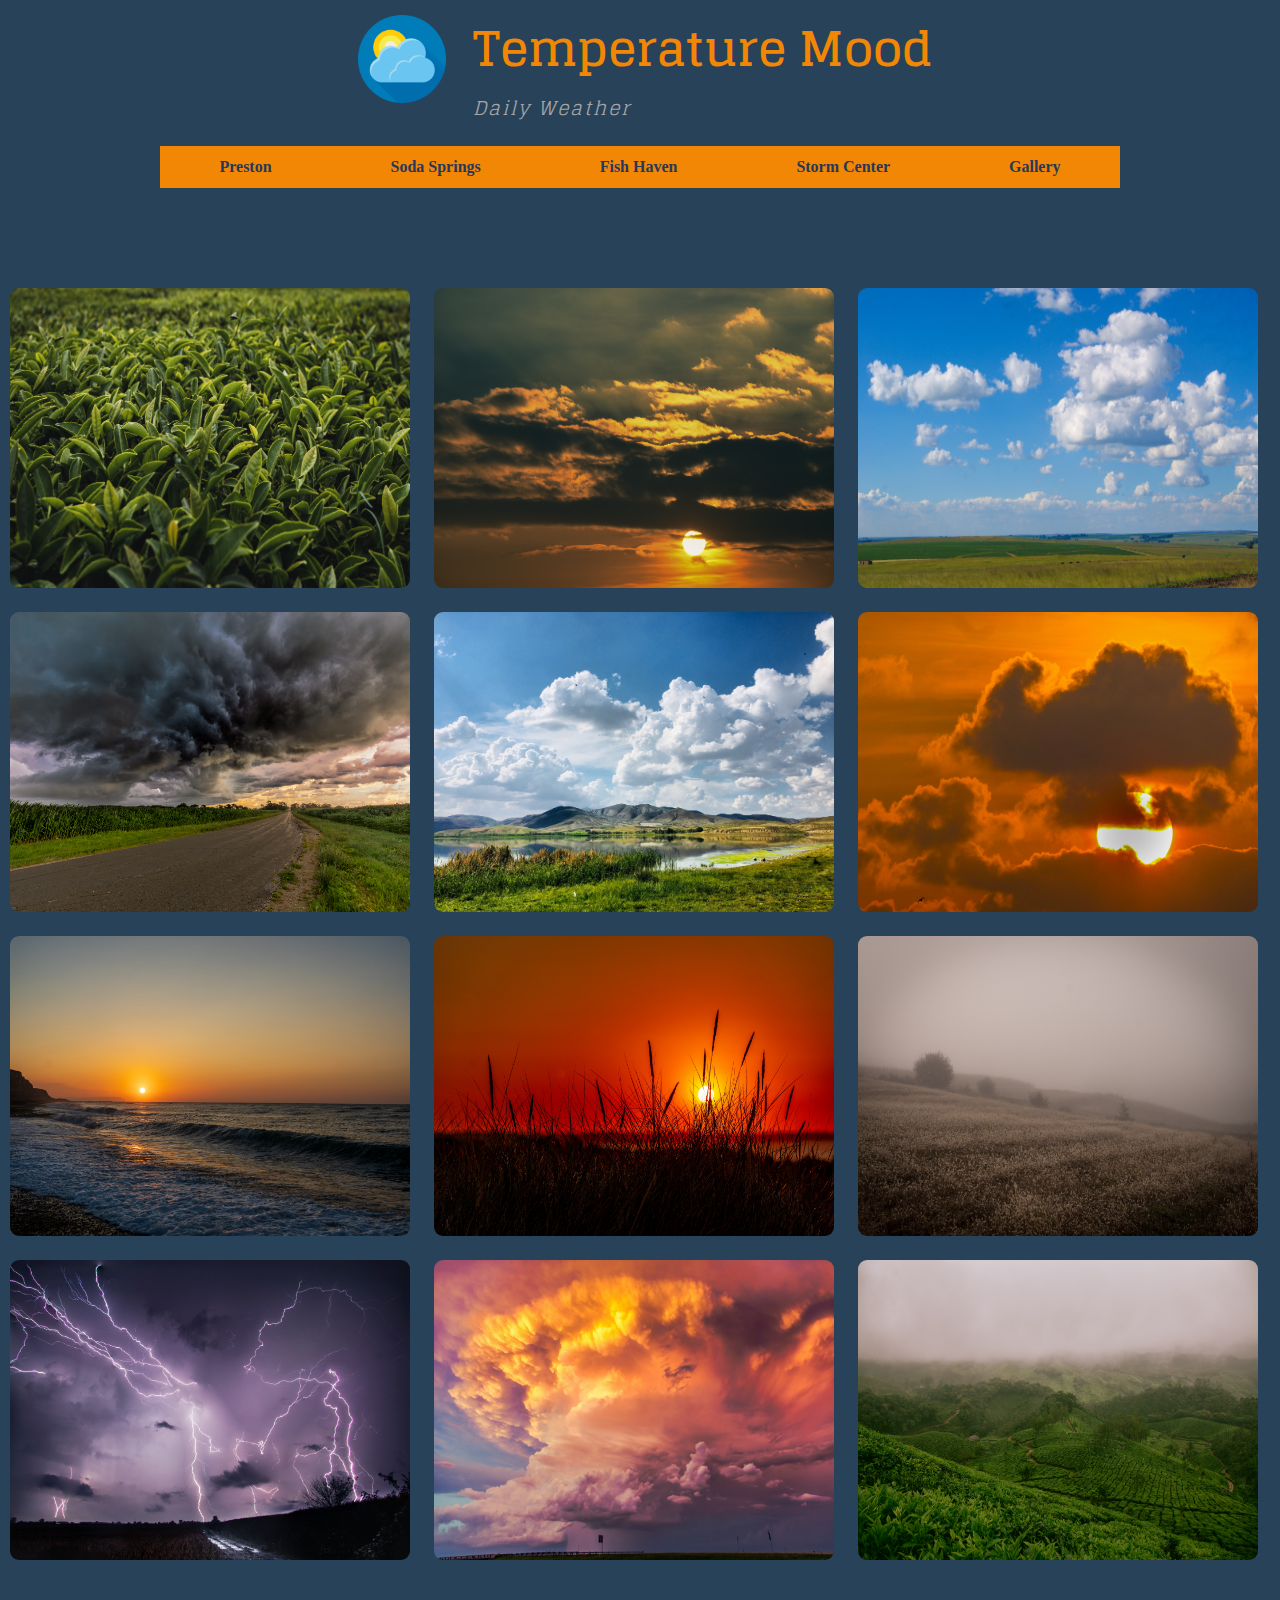
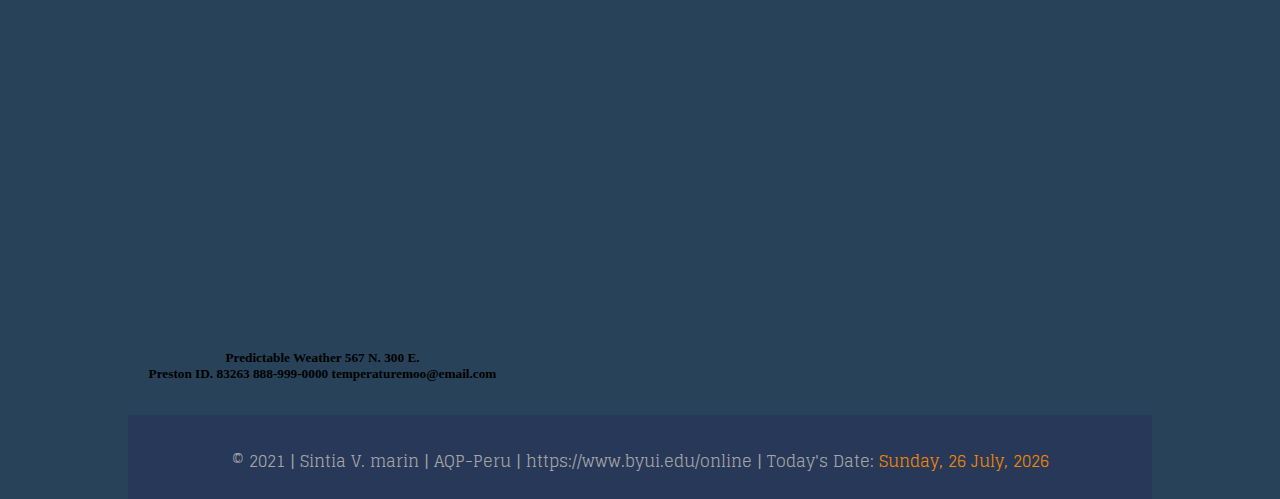
<file: gallery/gallery-7.html>
<!DOCTYPE html>
<html lang="en">

<head>
  <meta charset="UTF-8">
  <meta http-equiv="X-UA-Compatible" content="IE=edge">
  <meta name="viewport" content="width=device-width, initial-scale=1.0">
  <link href="https://fonts.googleapis.com/css2?family=Glegoo&display=swap" rel="stylesheet">
  <link href="CSS/gallery-7.css" rel="stylesheet">
  <link href="https://cdn.jsdelivr.net/npm/bootstrap@5.1.3/dist/css/bootstrap.min.css" rel="stylesheet" integrity="sha384-1BmE4kWBq78iYhFldvKuhfTAU6auU8tT94WrHftjDbrCEXSU1oBoqyl2QvZ6jIW3" crossorigin="anonymous">
  <link rel="shortcut icon" href="images/favicon.ico">
  <title>The Gallery Page </title>
</head>

<body>
  <header>
    <picture>
      <img src="images/icon.png" alt="weather logo">
    </picture>
    <section class="headings">
      <h1>Temperature Mood</h1>
      <div class="m">Daily Weather</div>
    </section>
  </header>
  <nav>
    <ul class="navigation">
      <li><a class="ham" href="#">Menu</a></li>
      <li><a href="/index.html">Preston</a></li>
      <li><a href="#">Soda Springs</a></li>
      <li><a href="#">Fish Haven</a></li>
      <li><a href="/stormcenter/stormcenter.html">Storm Center</a></li>
      <li><a href="/gallery/gallery-7.html">Gallery</a></li>
    </ul>
  </nav>
  </head>

  <body>
    <h2> Picture Gallery</h2>
    <picture>
      <img  loading="lazy" src="images/weather1.jpg" alt= "weather">
    </picture>
    <picture><img loading="lazy" src="images/weather2.jpg"  alt= "weather">
    </picture>
      <picture> <img loading="lazy" src="images/weather3.jpg" alt= "weather">
      </picture>
        <picture> <img loading="lazy" src="images/weather4.jpg"  alt= "weather">
        </picture>
           <picture></picture><img src="images/weather5.jpg"  alt= "weather">
          </picture>
          <picture> <img  loading="lazy" src="images/weather6.jpg" alt= "weather">
          </picture>

            <picture><img loading="lazy" src="images/weather7.jpg"  alt= "weather">
            </picture>
              <picture><img loading="lazy"src="images/weather8.jpg"  alt= "weather">
            </picture>
              <picture><img src="images/weather9.jpg"  alt= "weather">
              </picture> 
<picture><img loading="lazy" src="images/weather10.jpg"  alt= "weather">
            </picture>
            <picture><img loading="lazy" src="images/weather11.jpg"  alt= "weather">
            </picture>
            <picture> <img loading="lazy" src="images/weather12.jpg"  alt= "weather">
            </picture>
                        
                        <h2>
                          Contact Us
                        </h2>
                        <div class="contentboxcontact">

                          <section id="contact-section">
                            <iframe
                              src="https://www.google.com/maps/embed?pb=!1m18!1m12!1m3!1d23683.124776755605!2d-111.90229833209203!3d42.09910477758712!2m3!1f0!2f0!3f0!3m2!1i1024!2i768!4f13.1!3m3!1m2!1s0x8754f78c7cda6c31%3A0xf1b3b4fc465a4a3f!2sPreston%2C%20Idaho%2083263%2C%20EE.%20UU.!5e0!3m2!1ses-419!2spe!4v1621664797182!5m2!1ses-419!2spe"
                              width="300" height="250" style="border:0;" allowfullscreen="" loading="lazy"></iframe>

                            <h5>
                              Predictable Weather

                              567 N. 300 E.<br>
                              Preston ID. 83263
                              888-999-0000
                              temperaturemoo@email.com
                            </h5>
                          </section>
                          <div class="social-networks">
                            <a href="#" class="facebook"><i class="fab fa-facebook icon1"></i></a>
                            <a href="#" class="instagram"><i class="fab fa-instagram-square icon2"></i></a>
                            <a href="#" class="pinterest"><i class="fab fa-pinterest icon3"></i></a>
                            <a href="#" class="whatsapp"><i class="fab fa-whatsapp-square icon4"></i></a>
                          </div>
                        </div>


                        </main>
                        <footer>
                          &copy; 2021 | Sintia V. marin | AQP-Peru | <a href ="https://www.byui.edu/online"></a>https://www.byui.edu/online</a> | Today's Date: <span id="currentdate"></span>
                 </footer>
                          <script src="JS/date.js"></script>
                          <script src="JS/menu.js"></script>
                          <script src="JS/gallery-7.js"></script>
  </body>


</html>
</file>
<file: gallery/CSS/gallery-7.css>
body {
    background-color: #284259;
    padding: 0;
    margin: 0;
}
header {
    background-color: #284259;
    padding: 5px 0;
    display:flex;
    align-content: center;
    justify-content: center;
    font-family: 'Glegoo', serif;
}

header img {
    width: 88px;
    height: auto;
}

.headings {
    display:flex;
    flex-direction: column;
}

.headings h1 {
    font-size: 3rem;
    margin: 0 0 0 17px;
    color: #F28705;

}
h2 {
    color: #284259;
    font-size: 2rem;
    text-align: center;
  
}
.m {
    font-style: italic;
    letter-spacing: 1pt;
    color: #a5a5a5;
    margin-left: 20px;
    font-size: .9rem;
}
.social-networks {
    width: auto;
    height: auto;
    max-width: 100px;
    max-height: 100px;
    display: flex;
    justify-content: center;
    align-items: center;
    flex-wrap: wrap;

}
.social-networks .fab{
    margin: 0 15px;
    width: 40px;
    height:40px;
    text-align: center;
    color: #284259;
    cursor: pointer;
    transition: all 0.5s ease;
    }
.social-networks .icon1:hover{
    color: #284259;
  
}
.social-networks .icon2:hover{
    color: #284259;
  
}

.social-networks .icon3:hover{
    color: #284259;
  
}

.social-networks .icon4:hover{
  color: #284259;
  
}
.facebook{
   max-width: 100%;
}
.contentboxcontact{
padding:10px;
text-align: center;
position: relative;
display: grid;
grid-template-columns: 1fr 1fr;
grid-gap: 10px;
}


main, footer {
    font-family: 'Glegoo', serif;
}
header,
main {
	max-width: 960px;
    margin: 0 auto;
}
/* Small/Phone View ***************/
nav {
	margin: 0 auto;
	max-width: 960px;
	background-color: #F28705;
}
.navigation {
	list-style: none;
	padding: 0;
}
.navigation li:first-child {
	display: block;
}
.navigation li {
	display: none;
}
.navigation a {
	display: block;
	padding: 0.75rem;
	text-align: left;
	text-decoration: none;
	color: #273859;
	font-weight: 700;
	transition: 0.5s;
}
.navigation a:hover {
	color: white;
	background-color: #1F818C;
}

/* the onclick JS toggles the .reponsive class from display none (.navigation li) to display block because the responsive class is added to the end of the class list like this in HTML.
  <ul class="navigation responsive">
*/
.responsive li {
	display: block;
}
footer {
    padding: 2rem;
    height: 20px;
    color: #a5a5a5;
    text-align: center;
    background-color: #273859;
    max-width: 960px;
    margin: 0 auto;

}
#currentdate {color:#F28705;
    
}

img {
	width:400px;
	height:300px;
	border-radius:9px;
    margin:10px 10px 10px 10px;
	display: inline-block;
	}

@media only screen and (min-width:700px) {
	.headings h1 {
		font-size: 3rem;
	}
	.m {
		letter-spacing: 1.5pt;
		font-size: larger;
		margin-left: 17px;
	}
	.navigation {
		display: flex;
	}
	.navigation li {
		display: block; /* change state in small view */
		flex: 1 1 auto;
	}
	.navigation a {
		text-align: center;
	}
	.navigation li:first-child {
		display: none;
	}
}
</file>
